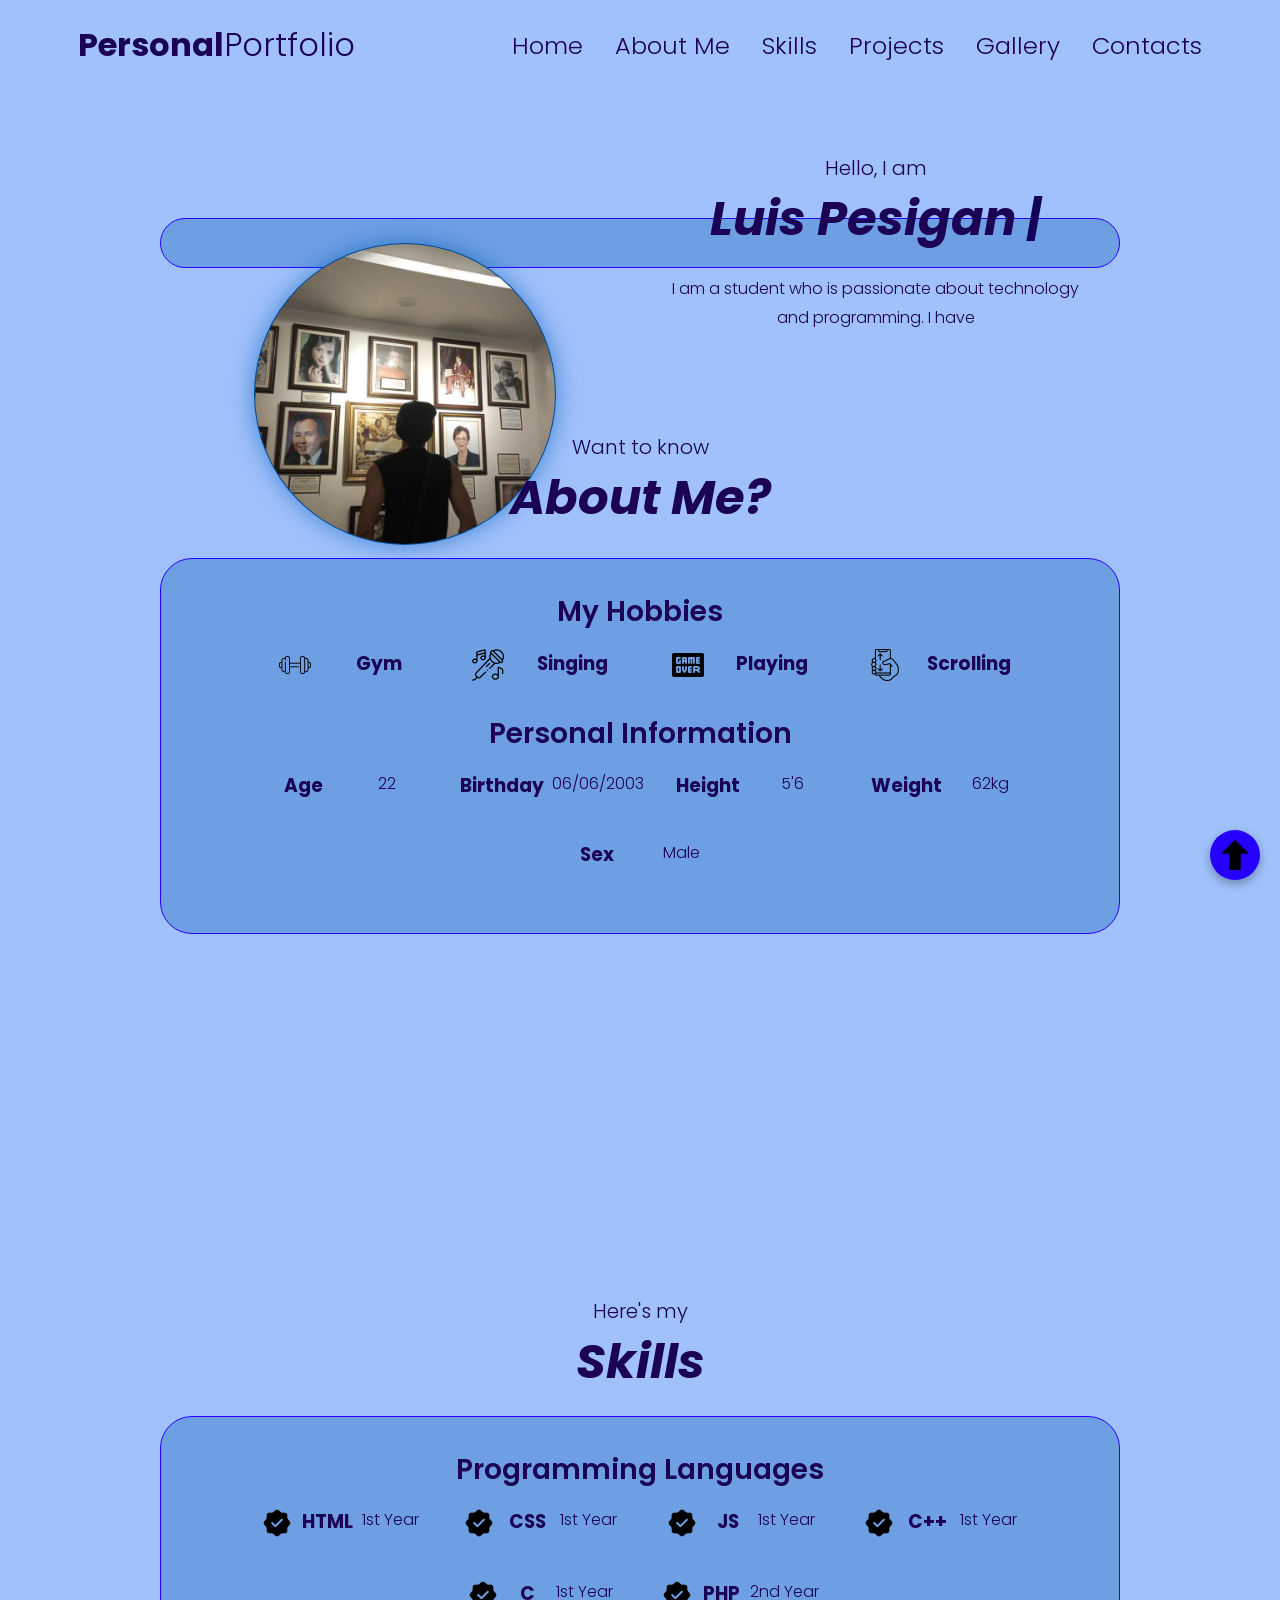
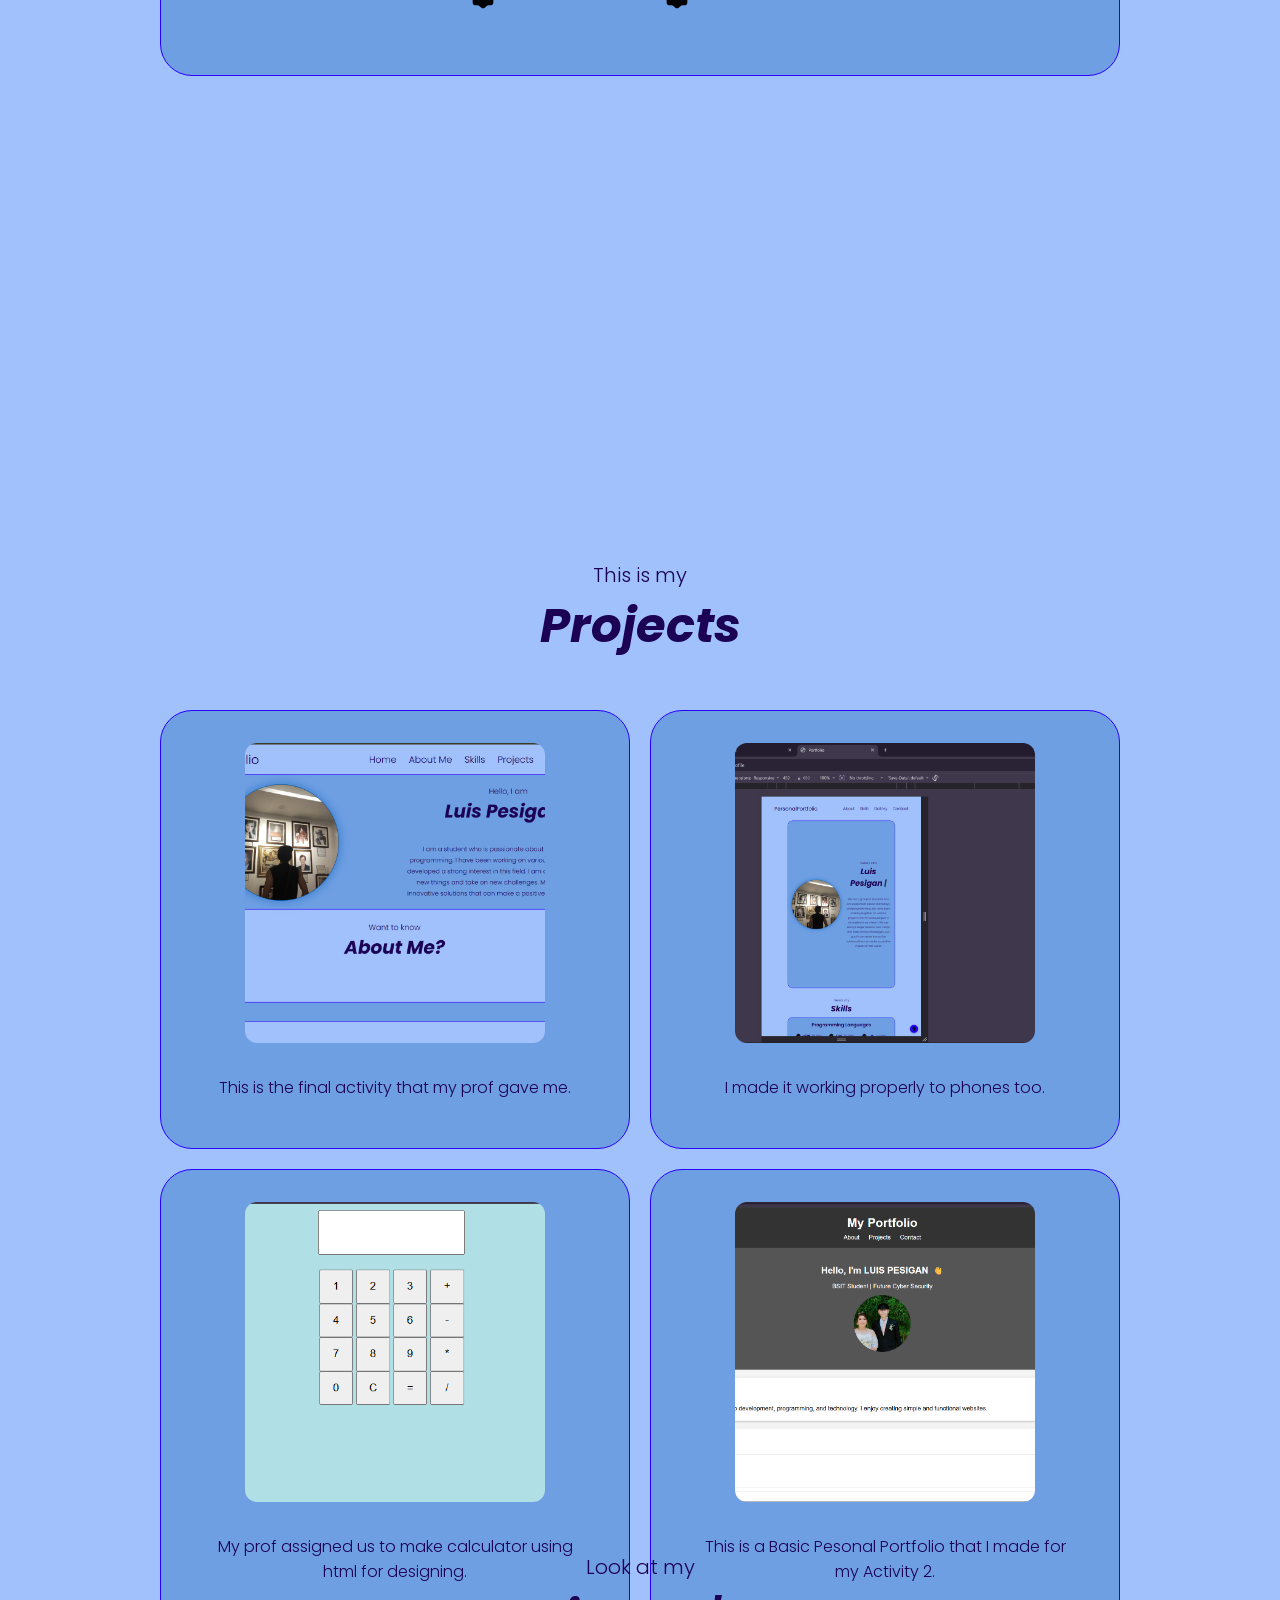
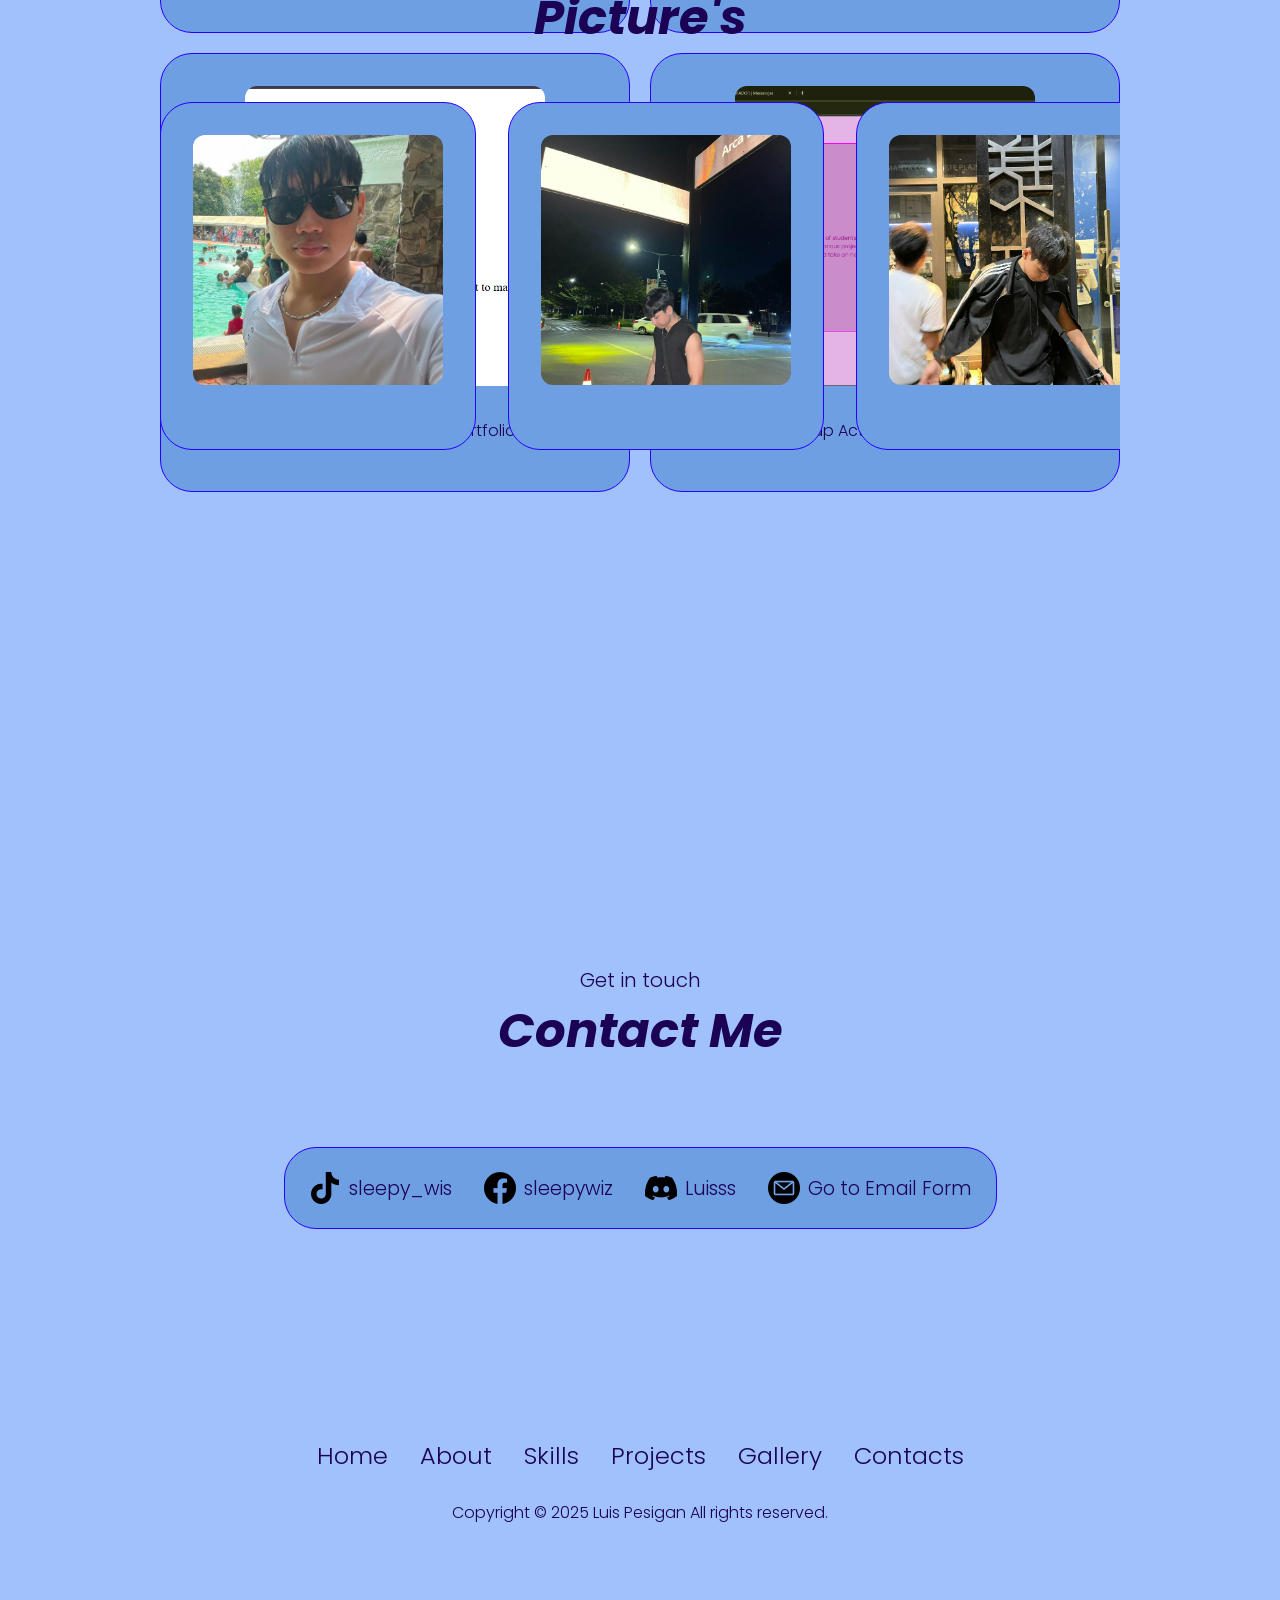
<file: index.html>
<!DOCTYPE html>
<html lang = "en">

<head>
        <meta charset = "UTF-8"/>
        <title>Portfolio</title>
        <link rel="stylesheet" href="portfolio.css"/>
</head>

<body>
        <nav id="desktop-nav"> 
                <div class="logo"><strong>Personal</strong>Portfolio</div>

            <div>
                <ul class="nav-a">
                <li><a href="#">Home</a></li>
                <li><a href="#profile">About Me</a></li>
                <li><a href="#skills">Skills</a></li>
                <li><a href="#projects">Projects</a></li>
                <li><a href="#gallery">Gallery</a></li>
                <li><a href="#contact">Contacts</a></li>
                </ul>
            </div>
        </nav>

    <section id="home">
        <div class="profile-container">
                <img src="luis4.jpg" alt="Profile Picture" class="profile"/>
        </div>
            
        <div class="profile-content">
    <div class="section-text"></div>

    <p class="section-text-p1">Hello, I am</p>

    <h1 class="title">
        Luis Pesigan
        <span class="cursor">|</span>
    </h1>


    <p class="section-text-p2" id="typing-paragraph"></p>
</div>
    </section>

    <section id="profile">
        <p class="section-text-p1">Want to know</p>
        <h1 class="title">About Me?</h1>
        <div class="skills-details-container">
            <div class="about-containers">
                <div class="details-container">
                    <h2 class="skills-sub-title">My Hobbies</h2>
                    <div class="article-container">
                        <article>
                            <img src="weight.png" alt="hob Icon" class="icon"/>
                            <h3>Gym</h3>
                        </article>
                        <article>
                            <img src="microphone.png" alt="hob Icon" class="icon"/>
                            <h3>Singing</h3>
                        </article>
                        <article>
                            <img src="game-over.png" alt="hob Icon" class="icon"/>
                            <h3>Playing</h3>
                        </article>
                        <article>
                            <img src="scroll.png" alt="hob Icon" class="icon"/>
                            <h3>Scrolling</h3>
                        </article>
                    </div>
                    <h2 class="skills-sub-title">Personal Information</h2>
                    <div class="article-container">
                        <article>
                            <h3>Age</h3>
                            <p>22</p>
                        </article>
                        <article>
                            <h3>Birthday</h3>
                             <p>06/06/2003</p>
                        </article>
                        <article>
                            <h3>Height</h3>
                            <p>5'6</p>
                        </article>
                        <article>
                            <h3>Weight</h3>
                            <p>62kg</p>
                        </article>
                        <article>
                            <h3>Sex</h3>
                            <p>Male</p>
                        </article>
                    </div>
                </div>
            </div>
    </section>

    <section id="skills">
        <p class="section-text-p1">Here's my</p>
        <h1 class="title">Skills</h1>
        <div class="skills-details-container">
            <div class="about-containers">
                <div class="details-container">
                    <h2 class="skills-sub-title">Programming Languages</h2>
                    <div class="article-container">
                        <article>
                            <img src="verify.png" alt="Skills Icon" class="icon"/>
                            <h3>HTML</h3>
                            <P>1st Year</P>
                        </article>
                        <article>
                            <img src="verify.png" alt="Skills Icon" class="icon"/>
                            <h3>CSS</h3>
                            <P>1st Year</P>
                        </article>
                        <article>
                            <img src="verify.png" alt="Skills Icon" class="icon"/>
                            <h3>JS</h3>
                            <P>1st Year</P>
                        </article>
                        <article>
                            <img src="verify.png" alt="Skills Icon" class="icon"/>
                            <h3>C++</h3>
                            <P>1st Year</P>
                        </article>
                        <article>
                            <img src="verify.png" alt="Skills Icon" class="icon"/>
                            <h3>C</h3>
                            <P>1st Year</P>
                        </article>
                        <article>
                            <img src="verify.png" alt="Skills Icon" class="icon"/>
                            <h3>PHP</h3>
                            <P>2nd Year</P>
                        </article>
                    </div>
                </div>
            </div>
        </div>
    </section>

    <section id="projects">
        <p class="section-text-p1">This is my</p>
        <h1 class="title">Projects</h1>
        <div class="projects-details-container">
            <div class="about-containers">
            <div class="details-container color-container">
                <div class="article-container">
                    <img src="act.png" alt="Project 1" class="project-img"/>
                </div>
                <p class="projects-sub-title project-title">This is the final activity that my prof gave me.</p>
            </div>
            <div class="details-container color-container">
                <div class="article-container">
                    <img src="act6.png" alt="Project 2" class="project-img"/>
                </div>
                <p class="projects-sub-title project-title">I made it working properly to phones too.</p>
            </div>
            <div class="details-container color-container">
                <div class="article-container">
                    <img src="act2.png" alt="Project 3" class="project-img"/>
                </div>
                <p class="projects-sub-title project-title">My prof assigned us to make calculator using html for designing.</p>
            </div>
            <div class="details-container color-container">
                <div class="article-container">
              <img src="act3.png" alt="Project 1" class="project-img"/>
                </div>
                <p class="projects-sub-title project-title">This is a Basic Pesonal Portfolio that I made for my Activity 2.</p>
            </div>
             <div class="details-container color-container">
                <div class="article-container">
                    <img src="act4.png" alt="Project 1" class="project-img"/>
                </div>
                <p class="projects-sub-title project-title">This is my fisrt Personal Portfolio.</p>
            </div>
             <div class="details-container color-container">
                <div class="article-container">
                    <img src="act5.png" alt="Project 1" class="project-img"/>
                </div>
                <p class="projects-sub-title project-title">This is the Group Activity that my prof gave us.</p>
            </div>
        </div>
    </div>
    </section>

    <section id="gallery">
        <p class="section-text-p1">Look at my</p>
        <h1 class="title">Picture's</h1> 
        <div class="gallery-details-container">
            <div class="about-containers">
            <div class="details-container color-container">
                <div class="article-container">
                    <img src="luis1.jpg" alt="Project 1" class="project-img"/>
                </div>
            </div>
            <div class="details-container color-container">
                <div class="article-container">
                    <img src="luis2.jpg" alt="Project 2" class="project-img"/>
                </div>
            </div>
            <div class="details-container color-container">
                <div class="article-container">
                    <img src="luis3.jpg" alt="Project 3" class="project-img"/>
                </div>
            </div>
            <div class="details-container color-container">
                <div class="article-container">
              <img src="luis4.jpg" alt="Project 1" class="project-img"/>
                </div>
            </div>
             <div class="details-container color-container">
                <div class="article-container">
                    <img src="luis5.jpg" alt="Project 1" class="project-img"/>
                </div>
            </div>
             <div class="details-container color-container">
                <div class="article-container">
                    <img src="luis6.jpg" alt="Project 1" class="project-img"/>
                </div>
            </div>
             <div class="details-container color-container">
                <div class="article-container">
                    <img src="luis7.jpg" alt="Project 1" class="project-img"/>
                </div>
            </div>
             <div class="details-container color-container">
                <div class="article-container">
                    <img src="luis8.jpg" alt="Project 1" class="project-img"/>
                </div>
             </div>
            </div>
        </div>
    </section>


    <section id="contact">
        <p class="section-text-p1">Get in touch</p>
        <h1 class="title">Contact Me</h1>
        <div class="contact-info-upper-container">
            <div class="contact-info-container">
                <img src="tik-tok.png" alt="Tiktok Icon" class="icon contact-icon"/>
                <p><a href="https://www.tiktok.com/@sleepy_wis">sleepy_wis</a></p>
            </div>
            <div class="contact-info-container">
                <img src="facebook.png" alt="Fb Icon" class="icon contact-icon"/>
                <p><a href="https://www.facebook.com/sleepywiz">sleepywiz</a></p>
            </div>
            <div class="contact-info-container">
                <img src="discord.png" alt="Discord Icon" class="icon contact-icon"/>
                <p><a href="https://discord.com/channels/@me">Luisss</a></p>
            </div>
            <div class="contact-info-container">
                <img src="email.png" alt="Email Icon" class="icon contact-icon"/>
                <p><a href="email.html">Go to Email Form</a></p>
            </div>
            </div>
    </section>

    <footer>
        <nav>
            <div class="nav-links-container">
                <ul class="nav-a">
              <li><a href="#">Home</a></li>
                <li><a href="#profile">About</a></li>
                <li><a href="#skills">Skills</a></li>
                <li><a href="#projects">Projects</a></li>
                <li><a href="#gallery">Gallery</a></li>
                <li><a href="#contact">Contacts</a></li>
                </ul>
        </nav>
        <p>Copyright &copy; 2025 Luis Pesigan All rights reserved.</p>
    </footer>


            <script src="port.js"></script>

            <a href="#desktop-nav" class="scroll-top">
          <img src="up-arrow.png" alt="" class="arrow-img">
</a>
</body>
</file>
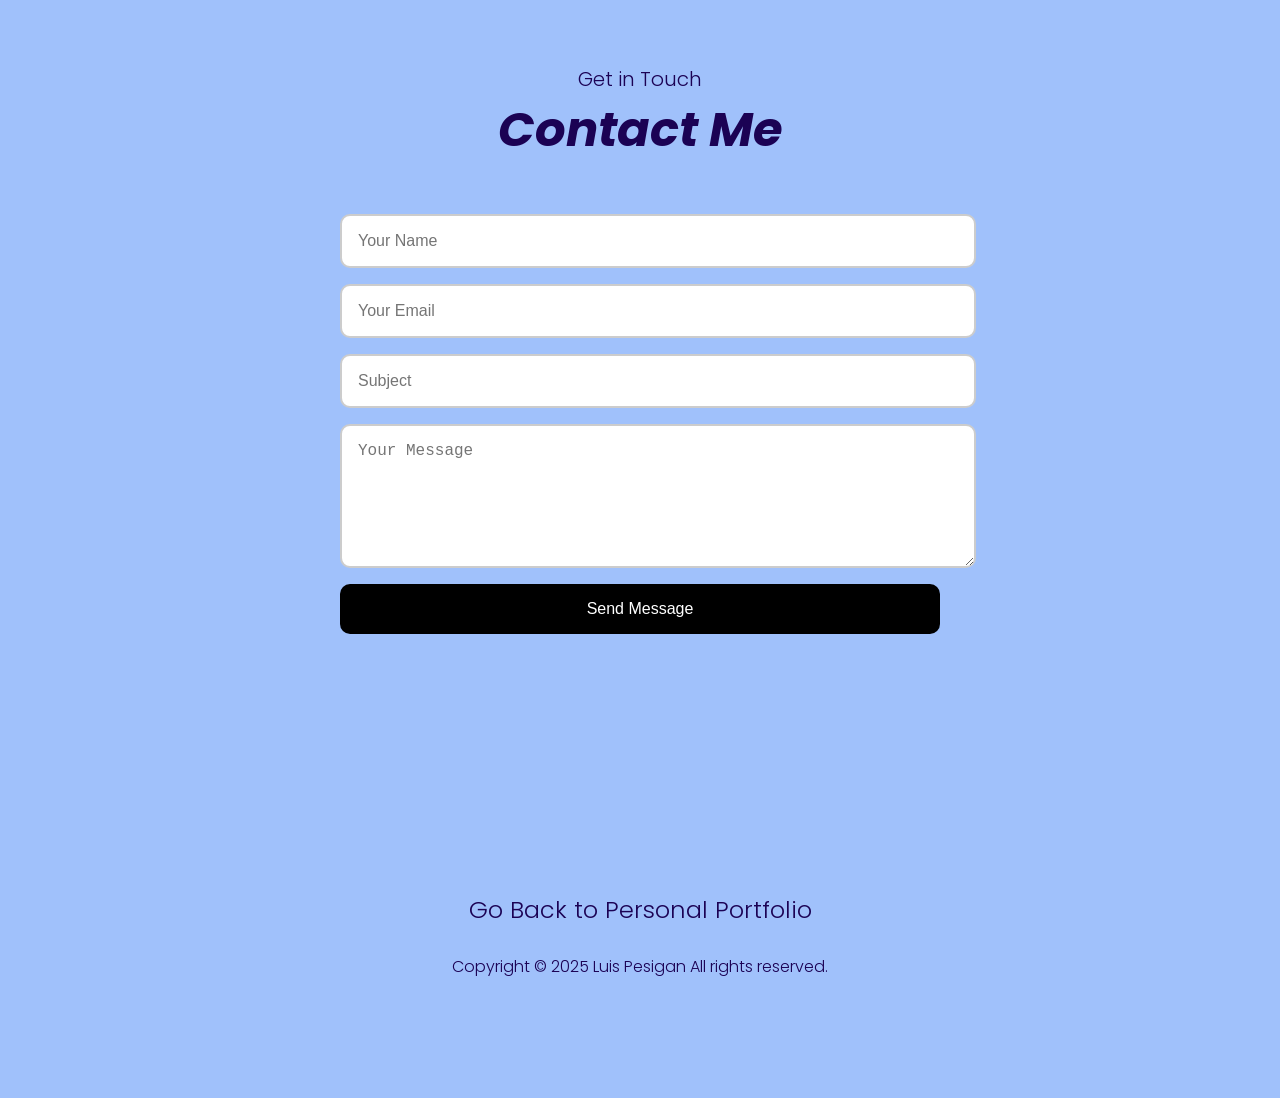
<file: email.html>
<!DOCTYPE html>
<html lang = "en">

<head>
        <meta charset = "UTF-8"/>
        <title>Portfolio</title>
        <link rel="stylesheet" href="portfolio.css"/>
</head>

<body>
        

<section id="email">
    <p class="section-text-p1">Get in Touch</p>
    <h1 class="title">Contact Me</h1>

    <div class="contact-container">
        <form class="contact-form">
            <input type="text" placeholder="Your Name" required />

            <input type="email" placeholder="Your Email" required />

            <input type="text" placeholder="Subject" required />

            <textarea placeholder="Your Message" rows="6" required></textarea>

            <button type="submit" class="btn">Send Message</button>
        </form>
    </div>
</section>

<footer>
        <nav>
            <div class="nav-links-container">
               <ul class="nav-a">
                <li><a href="index.html">Go Back to Personal Portfolio</a></li>
                </ul>
        </nav>
        <p>Copyright &copy; 2025 Luis Pesigan All rights reserved.</p>
</footer>
</file>
<file: portfolio.css>
@import url('https://fonts.googleapis.com/css2?family=Poppins:ital,wght@0,100;0,200;0,300;0,400;0,500;0,600;0,700;0,800;0,900;1,100;1,200;1,300;1,400;1,500;1,600;1,700;1,800;1,900&display=swap');

:root{
    background-color: rgb(160, 193, 251);
}

*{
    margin: 0;
    padding: 0;
}

h3{
    color: rgb(27, 2, 84);
}

.logo{
    font-family: "Poppins", sans-serif;
    font-weight: 300;
    font-style: normal;
    font-size: 40px;
    font-size:2rem;
    color: rgb(27, 2, 84);
}


.profile-container{
    flex: 1;
    display: flex;
    justify-content: center;
    height: 300px;
    width: 300px;
    margin: auto 0;
}

nav,
.nav-a{
    display:flex;
}

nav{
justify-content: space-around;
align-items: center;
height: 10vh;
}

.nav-a{
gap: 2rem;
list-style-type: none;
font-size: 1.5rem;
}

body{
font-family: "Poppins", sans-serif;
    font-weight: 300;
    font-style: normal;
}

html{
    scroll-behavior:smooth;
}

p, a, h1 {
    color: rgb(27, 2, 84);
}

a,
.btn{
    transition: all 300ms ease;
}

a {
    text-decoration: none;
    text-decoration-color: white;
}

a:hover {
    color: rgb(38, 0, 255);
    text-decoration: underline;
    text-underline-offset: 1rem;
    text-decoration-color:rgb(181, 181, 181);
}

.logo:hover{
   cursor:default;
}

section {
    padding-top: 4vh;
    height: 96vh;
    margin: 0 10rem;
    box-sizing: border-box;
    min-height: fit-content;
}

.section-container{
    display: flex;
}

#home{
    display: flex;
    justify-content: center;
    align-items: center;
    gap: 2rem;
    height: 0vh;
    padding: 1.5rem;
   flex: 1;
   background: rgb(111, 159, 227);
   border-radius: 2rem;
   border: rgb(27, 2, 84) 0.1rem solid;
   border-color: rgb(38, 0, 255);
   text-align: center;
   margin-bottom: 10%;
}

.profile-content{
    display: flex;
    flex-direction: column;
    justify-content: center;
    flex: 1;
}

.section-text{
    align-self: center;
    text-align:center;
}

.section-text p {
    font-weight:600;
}

.section-text-p1{
    text-align: center;
    font-size: 1.25rem;
}
#profile .title{
    margin-bottom:7rem;
}
.title{
    font-size: 3rem;
    text-align: center;
    margin-bottom: 3rem;
    font-style:italic;
}

#social-container{
    display: flex;
    justify-content: center;
    gap: 1rem;
    margin-top: 1rem;
}

.icon{
    cursor:pointer;
    height: 2rem;
}

.skills-sub-title{
    color: rgb(27, 2, 84);
    font-weight: 600;
    font-size: 1.75rem;
    margin-bottom: 1rem;
}

.details-container{
    padding: 2rem;
   width: 250px;
   flex: 1;
   background: rgb(111, 159, 227);
   border-radius: 2rem;
   border: rgb(27, 2, 84) 0.1rem solid;
   border-color: rgb(38, 0, 255);
   text-align: center;
}

.skills-details-container{
    display: flex;
    justify-content: center;
    flex-direction: column;
    height: 200px;
}

.article-container{
    display: flex;
    text-align: initial;
    flex-wrap: wrap;
    flex-direction: row;
    gap: 2.5rem;
    justify-content: space-around;
    justify-content: center;
    align-items: center;
    margin-bottom: 2rem;
}

article{
    display: flex;
    width: 10rem;
    justify-content: space-around;
    gap: 0.5rem;
}

article.icon{
    cursor: default;
}

.color-container{
    border-color: rgb(38, 0, 255);
    background: rgb(111, 159, 227);
}

.project-img{
    width: 250px;         
    height: 250px;  
    object-fit: cover;   
    border-radius: 12px;  
}


#projects.project-img:hover{
    transform: scale(1.1);
}

.project-title{
    margin:1rem;
    color: rgb(27, 2, 84);
}

.about-containers{
    display: flex;
    justify-content: center;
    gap: 20px;
    flex-wrap: wrap;
}

#contact{
    display: flex;
   justify-content: center;
   flex-direction: column;
   height:70vh;
}

.contact-info-upper-container{
    display: flex;
    justify-content: center;
    border-radius: 2rem;
    border: rgb(38, 0, 255) 0.1rem solid;
    border-color: rgb(38, 0, 255);
    background: rgb(111, 159, 227);
    margin: 2rem auto;
    padding: 0.5rem;
}

.contact-info-container{
    display: flex;
    align-items: center;
    justify-content: center;
    gap: 0.5rem;
    margin: 1rem;
}

.contact-info-container p {
    font-size: larger;
}

.contact-icon{
    cursor: default;
    height: 2rem;
}

footer{
    height: 26vh;
    margin: 0 1rem;
}

footer p{
    text-align: center;
    color: rgb(27, 2, 84);
}

.arrow{
    position:absolute;
    right:-5rem;
    bottom: 2.5rem;
}

.scroll-top{
    position: fixed;
    right: 20px;
    bottom: 20px;
    width: 50px;
    height: 50px;
    background: rgb(38, 0, 255);
    color: white;
    font-size: 30px;
    text-decoration: none;
    border-radius: 50%;
    display: flex;
    justify-content: center;
    align-items: center;
    box-shadow: 0 4px 10px rgba(0,0,0,0.3);
    transition: 0.3s;
}

.scroll-top:hover{
    background: rgb(143, 49, 148);
    transform: scale(1.1);
}

.arrow-img{
    width: 30px;
    height: 30px;
}

.cursor{
    animation: blink 0.7s infinite;
    color: #13025a;
}

@keyframes blink{
    50%{
        opacity: 0;
    }
}

.section-text-p2{
    margin-top: 1rem;
    line-height: 1.8;
}

.profile{
    width: 300px;
    height: 300px;
    object-fit: cover;
    border-radius: 50%;
    background: #004c97;
    box-shadow: 0 0 25px rgba(0, 92, 183, 0.6);
    padding: 1px;
}

#gallery .gallery-details-container{
    overflow: hidden;
    width: 100%;
    position: relative;
}

#gallery .about-containers{
    display: flex;
    gap: 2rem;
    width: max-content;
    animation: projectSlide 40s linear infinite;
    will-change: transform;
}

@keyframes projectSlide{
    0%{
        transform: translateX(0);
    }
    100%{
        transform: translateX(-50%);
    }
}

#gallery .details-container{
    flex: 0 0 auto;
}

#projects
.details-container:hover{
    transform: scale(1.05);
}

#projects
.details-container{
   transition: transform 0.3s ease;
}

#projects
.project-img{
    border-radius: 1rem;
    transition: transform 0.3s ease;
    cursor: pointer;
    width: 300px;         
    height: 300px;  
    object-fit: cover;   
    border-radius: 12px;  
    
}

#desktop-nav, #projects{
    margin-bottom: 10%;
}

#home .title{
    margin-bottom: 1%;
}

#email {
    padding: 4rem 2rem;
    text-align: center;
}

.contact-container {
    display: flex;
    justify-content: center;
    margin-top: 2rem;
}

.contact-form {
    width: 100%;
    max-width: 600px;
    display: flex;
    flex-direction: column;
    gap: 1rem;
}

.contact-form input,
.contact-form textarea {
    width: 100%;
    padding: 1rem;
    border: 2px solid #ccc;
    border-radius: 10px;
    font-size: 1rem;
    outline: none;
    transition: 0.3s ease;
}

.contact-form input:focus,
.contact-form textarea:focus {
    border-color: black;
}

.contact-form button {
    padding: 1rem;
    border: none;
    border-radius: 10px;
    background: black;
    color: white;
    font-size: 1rem;
    cursor: pointer;
    transition: 0.3s ease;
}

.contact-form button:hover {
    background: #333;
    transform: scale(1.05);
}
</file>
